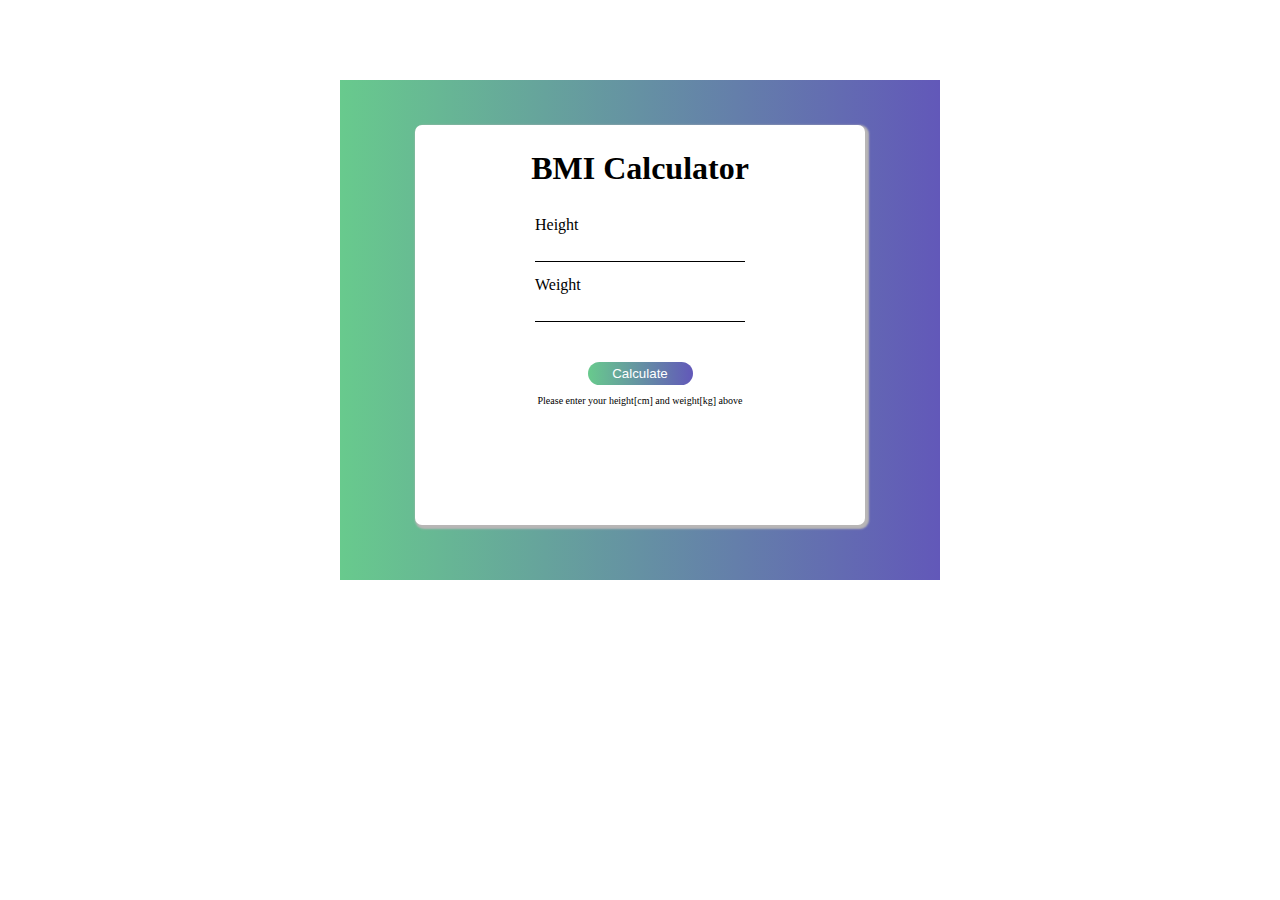
<file: BMI-Calculator/index.html>
<!DOCTYPE html>
<html lang="en">
<head>
    <meta charset="UTF-8">
    <meta http-equiv="X-UA-Compatible" content="IE=edge">
    <meta name="viewport" content="width=device-width, initial-scale=1.0">
    <link rel="stylesheet" href="style.css">
    <title>Document</title>
</head>
<body>
    <div id="main">
        <div class="cal" id="card">
            <h1 class="title">BMI Calculator</h1>
            <div class="calculator">
                <p id="height" class="inputs">Height</p>
                <input type="text" class="inputs" id="hei-val">
                <p id="weight" class="inputs">Weight</p>
                <input type="text" class="inputs" id="wei-val">
                <p class="output"></p>
                <button class="inputs" id="cal-btn">Calculate</button>
                <p class="disclaimer">Please enter your height[cm] and weight[kg] above</p>
            </div>

        </div>
    </div>
    
</body>
<script
  src="https://code.jquery.com/jquery-3.6.4.js"
  integrity="sha256-a9jBBRygX1Bh5lt8GZjXDzyOB+bWve9EiO7tROUtj/E="
  crossorigin="anonymous"></script>
<script src="bmi.js"></script>
</html>
</file>
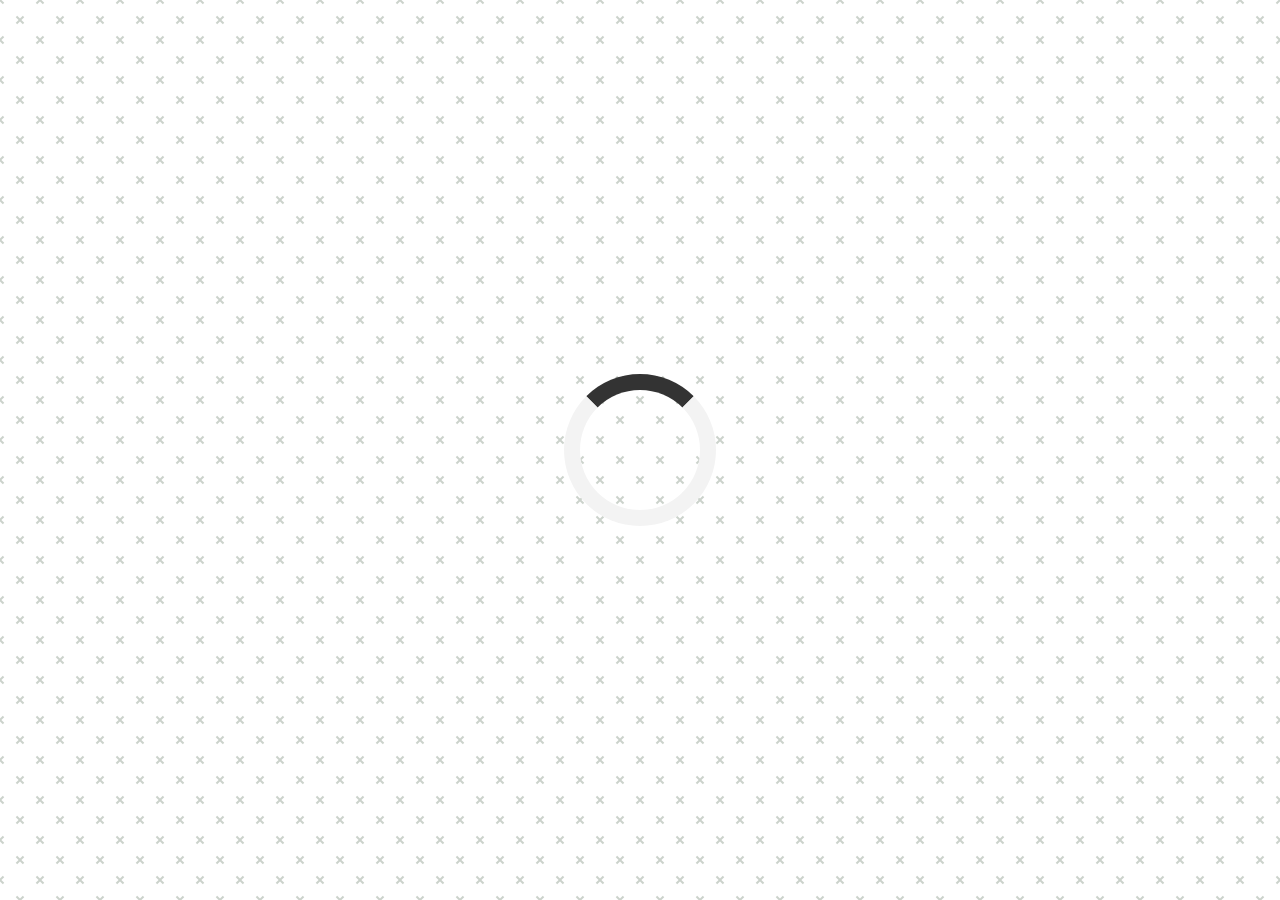
<file: Quote_Generator/index.html>
<!DOCTYPE html>
<html lang="en">
<head>
    <meta charset="UTF-8">
    <meta http-equiv="X-UA-Compatible" content="IE=edge">
    <meta name="viewport" content="width=device-width, initial-scale=1.0">
    <title>Quote Generator</title>
    <link rel="icon" type="img/png" href="https://www.google.com/s2/favicons?domain=jacinto.design">
    
    <link rel="stylesheet" href="https://cdnjs.cloudflare.com/ajax/libs/font-awesome/6.4.0/css/all.min.css">
    <link rel="stylesheet" href="style.css">
</head>
<body>
  
    <div class="quote-container" id="quote-container">

        <!-- Quote -->
        <div class="quote-text">
            <i class="fas fa-quote-left"></i>
            <span id="quote"></span>

        </div>

        <!-- Author -->
        <div class="quote-author">
            <span id="author"></span>
        </div>

        <!-- Buttons -->
        <div class="button-container">
            <button class="twitter-button" id="twitter" title="Tweet This!">
                <i class="fab fa-twitter"></i>
            </button>
            <button class="new-quote" id="new-quote">New Quote</button>

        </div>
    </div>

    
    <div class="loader" id="loader">  
    </div>
    
   <!-- script -->
   <script src="script.js" type="text/javascript"></script>

</body>
</html>
</file>
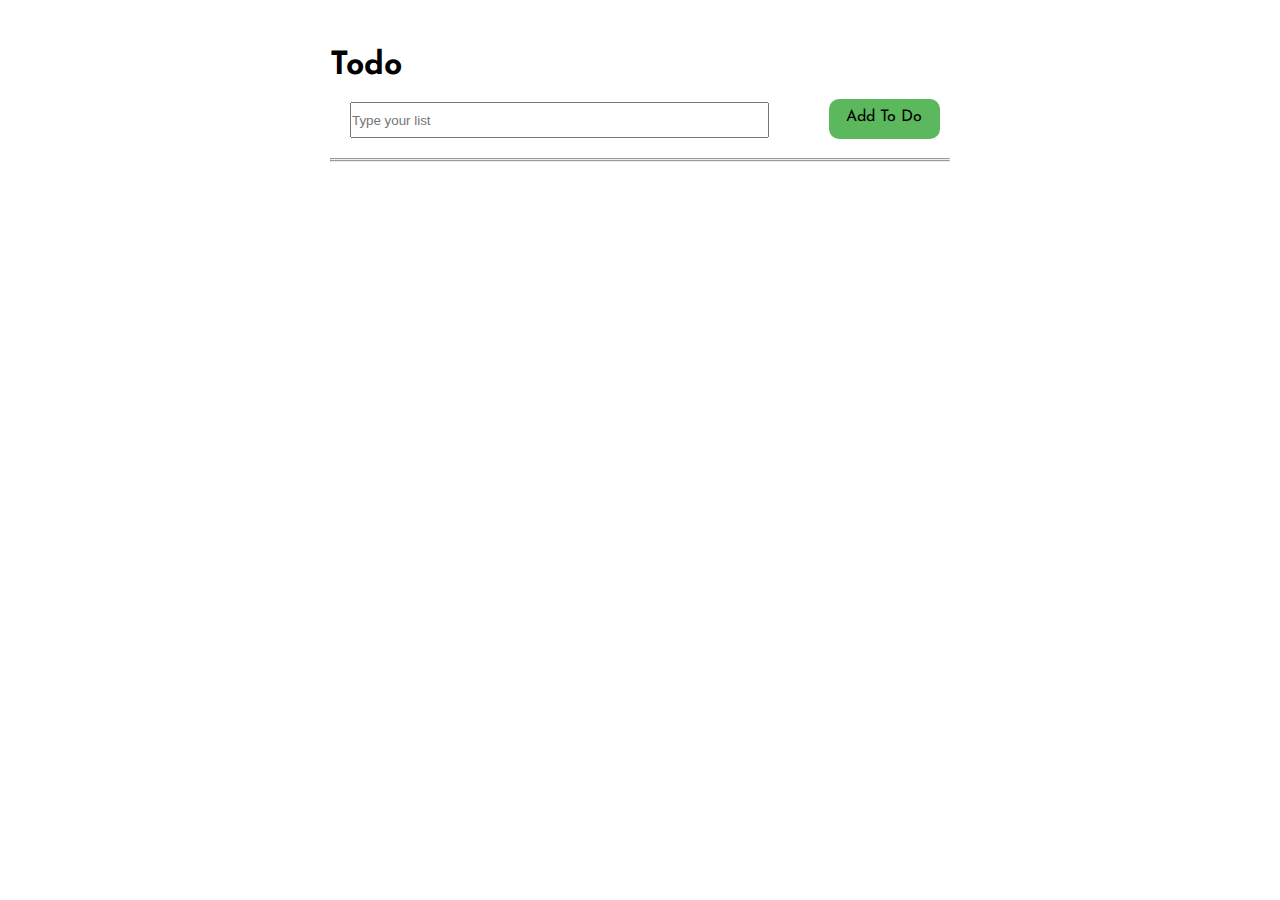
<file: Todo App/todo.html>
<!DOCTYPE html>
<html lang="en">
<head>
    <meta charset="UTF-8">
    <meta http-equiv="X-UA-Compatible" content="IE=edge">
    <meta name="viewport" content="width=device-width, initial-scale=1.0">
    <title>My Todo List</title>
    <link rel="stylesheet" href="style.css">
    <link rel="stylesheet" href="https://cdn.jsdelivr.net/npm/bootstrap@5.2.3/dist/css/bootstrap.min.css" integrity="sha384-rbsA2VBKQhggwzxH7pPCaAqO46MgnOM80zW1RWuH61DGLwZJEdK2Kadq2F9CUG65" crossorigin="anonymous">
</head>
<body>
    <div class="todo-list" id="list">
        <h1 class="card_title">
            Todo 
        </h1>
        <div class="check-list" id="item-list">
            <div class="todo" id="task"><input type="text" name="task" id="info" placeholder="Type your list"></div>
            <div class="add-btn">Add To Do</div>
        </div>
        <hr>
        <ul class="list-item">
            
        </ul>

        <hr>
        
    </div>
</body>
<script
  src="https://code.jquery.com/jquery-3.6.4.js"
  integrity="sha256-a9jBBRygX1Bh5lt8GZjXDzyOB+bWve9EiO7tROUtj/E="
  crossorigin="anonymous"></script>
<script src="todo.js" type="text/javascript"></script>

</html>
</file>
<file: BMI-Calculator/style.css>
*{
    margin: 0;
    padding: 0;
    box-sizing: border-box;
}

#main{
    background-image: linear-gradient(to right,rgba(104,202,141,255),rgba(98,88,185,255));
    height: 500px;
    width: 600px;
    margin: 80px auto;
    padding: 25px;
}

.cal{
    /* border: 1px solid lightgray; */
    box-shadow: 2px 2px 2px 2px rgb(184, 182, 182);
    height: 400px;
    width: 450px;
    background-color: white;
    margin: 20px auto;
    border-radius: 7px;
}

.title{
    text-align: center;
    padding: 25px;
}

.calculator{
    display: flex;
    flex-flow: column;
    margin: 0 60px;
    padding: 0px 60px;
}

.inputs{
    padding: 4px 0;
}

#cal-btn{
    width: 50%;
    border-radius: 20px;
    background-image: linear-gradient(to right,rgba(104,202,141,255),rgba(98,88,185,255));
    border: none;
    margin: 10px auto;
    color: white;
    cursor: pointer;
}
.output{
    /* background-color: lightgreen; */
    height: 10px;
    margin: 5px 0;
    color: rgba(85,56,119,255);
    font-size: 12px;
    text-align: center;
}

.disclaimer{
    font-size: 10px;
    text-align: center;
}

input[type="text"]{
    border: none;
    border-bottom: 1px solid;
    margin-bottom: 10px;
}
input[type="text"]:focus{
    outline: none;
}

/* For mobile screen */

@media only screen and (max-width: 500px)  {

    #main{
        height: 400px;
        width: 400px;
        margin: 80px auto;
        padding: 25px;
    }

    .cal{
        height: 300px;
        width: 300px;
        margin: 25px auto;
    }

    .calculator{
        margin: auto;
    }
    
}

/* For tablet tablet */
@media only screen and (min-width: 501px) and (max-width: 768px){
    #main{
        height: 450 px;
        width: 600px;
        margin: 40px auto;
        padding: 10px;
    }

    .cal{
        margin: 39px auto;
        border-radius: 7px;
    }
    .disclaimer {
        font-size: 10px;
        text-align: center;
    }
}
</file>
<file: Quote_Generator/style.css>
@import url('https://fonts.googleapis.com/css2?family=Montserrat:wght@200&display=swap');

html{
    box-sizing: border-box;
}

body{
    margin: 0;
    min-height: 100vh;
    background-color: #ffffff;
    background-image: url("data:image/svg+xml,%3Csvg xmlns='http://www.w3.org/2000/svg' width='40' height='40' viewBox='0 0 40 40'%3E%3Cg fill-rule='evenodd'%3E%3Cg fill='%23a3b0a4' fill-opacity='0.57'%3E%3Cpath d='M0 38.59l2.83-2.83 1.41 1.41L1.41 40H0v-1.41zM0 1.4l2.83 2.83 1.41-1.41L1.41 0H0v1.41zM38.59 40l-2.83-2.83 1.41-1.41L40 38.59V40h-1.41zM40 1.41l-2.83 2.83-1.41-1.41L38.59 0H40v1.41zM20 18.6l2.83-2.83 1.41 1.41L21.41 20l2.83 2.83-1.41 1.41L20 21.41l-2.83 2.83-1.41-1.41L18.59 20l-2.83-2.83 1.41-1.41L20 18.59z'/%3E%3C/g%3E%3C/g%3E%3C/svg%3E");
    color: black;
    font-family: 'Montserrat', sans-serif;
    font-weight: 700;
    text-align: center;
    display: flex;
    align-items: center;
    justify-content: center;
}

.quote-container{
    width: auto;
    max-width: 900px;
    padding:20px 30px ;
    border-radius: 10px;
    background-color: rgba(255, 255, 255, 0.4);
    box-shadow: 0 10px 10px 10px rgba(0, 0,0,0.2);
}

.quote-text{
    font-size: 2.75rem;
}

.long-quote{
    font-size: 2rem;
}

.fa-quote-left{
    font-size: 4rem;
}


.quote-author{
    margin-top: 15px;
    font-size: 2rem;
    font-weight: 400;
    font-style: italic;
}

.button-container{
    margin-top: 15px;
    display: flex;
    justify-content: space-between;
}

button{
    cursor: pointer;
    font-size: 1.2rem;
    height: 2.5rem;
    border: none;
    border-radius: 10px;
    color: white;
    background: #333;
    outline: none;
    padding: 0.5 rem 1.8rem;
    box-shadow: 0 0.3rem rgba(121,121,121,0.65);
}

button:hover{
    filter: brightness(110%);
}

button:active{
    transform: translate(0,0.3rem);
box-shadow: 0 0.1rem rgba(255, 255, 255, 0.65);
}

.twitter-button:hover{
    color: #38a1f3;
}

.fa-twitter {
    font-size: 1.5rem;
}

/* Loader */

.loader {
    border: 16px solid #f3f3f3; 
    border-top: 16px solid #333; 
    border-radius: 50%;
    width: 120px;
    height: 120px;
    animation: spin 2s linear infinite;
  }
  
  @keyframes spin {
    0% { transform: rotate(0deg); }
    100% { transform: rotate(360deg); }
  }

/* Media Query: Tablet or Smaller */

@media screen and (max-width: 1000px) {
    .quote-container{
        margin: auto 10px;
    }

    .quote-text{
        font-size: 2.5rem;
    }
}
</file>
<file: Todo App/style.css>
@import url('https://fonts.googleapis.com/css2?family=Instrument+Serif:ital@1&family=Josefin+Sans:wght@700&display=swap');

/* font-family: 'Instrument Serif', serif; for list item
font-family: 'Josefin Sans', sans-serif;  for title */

*{
    margin: 0;
    padding: 0;
    box-sizing: border-box;
}

.card_title{
    text-align: left;
}

#list{
    display: flex;
    flex-flow: column;
    height: 500px;
    /* background-color: aquamarine;
    border: 2px solid gray; */
    width: 50%;
    margin: 40px auto;
    text-align: center;
    padding: 10px;
    font-family: 'Josefin Sans', sans-serif; 
}

#item-list{
    display: flex;
    padding: 10px;
}

#item-list div{
    padding: 10px;
    
}

.add-btn{
    text-align: center;
    background-color: rgba(92,184,92,255);
    border-radius: 10px;
    height: 40px;
    margin-top: 7px;
    cursor: pointer;
    margin-left: 50px;
    width: 20%;
}

#info{
    width: 100%;
    height: 36px;
}

#task{
    width: 80%;
}

ul > li{
    list-style-type: none;
    text-align: left;
    margin: 20px 0;
}
.check{
    display: inline-block;
    margin-right: 20px;
}

.del{
    float: right;
    border-radius: 10px;
    background-color: rgba(92,184,92,255);
    font-size: 12px;
    padding: 2px 5px;
    width: 10%;
    border: none;
    color: white;
    margin-right: 17px
}

.line-strike{text-decoration: line-through;}
</file>
